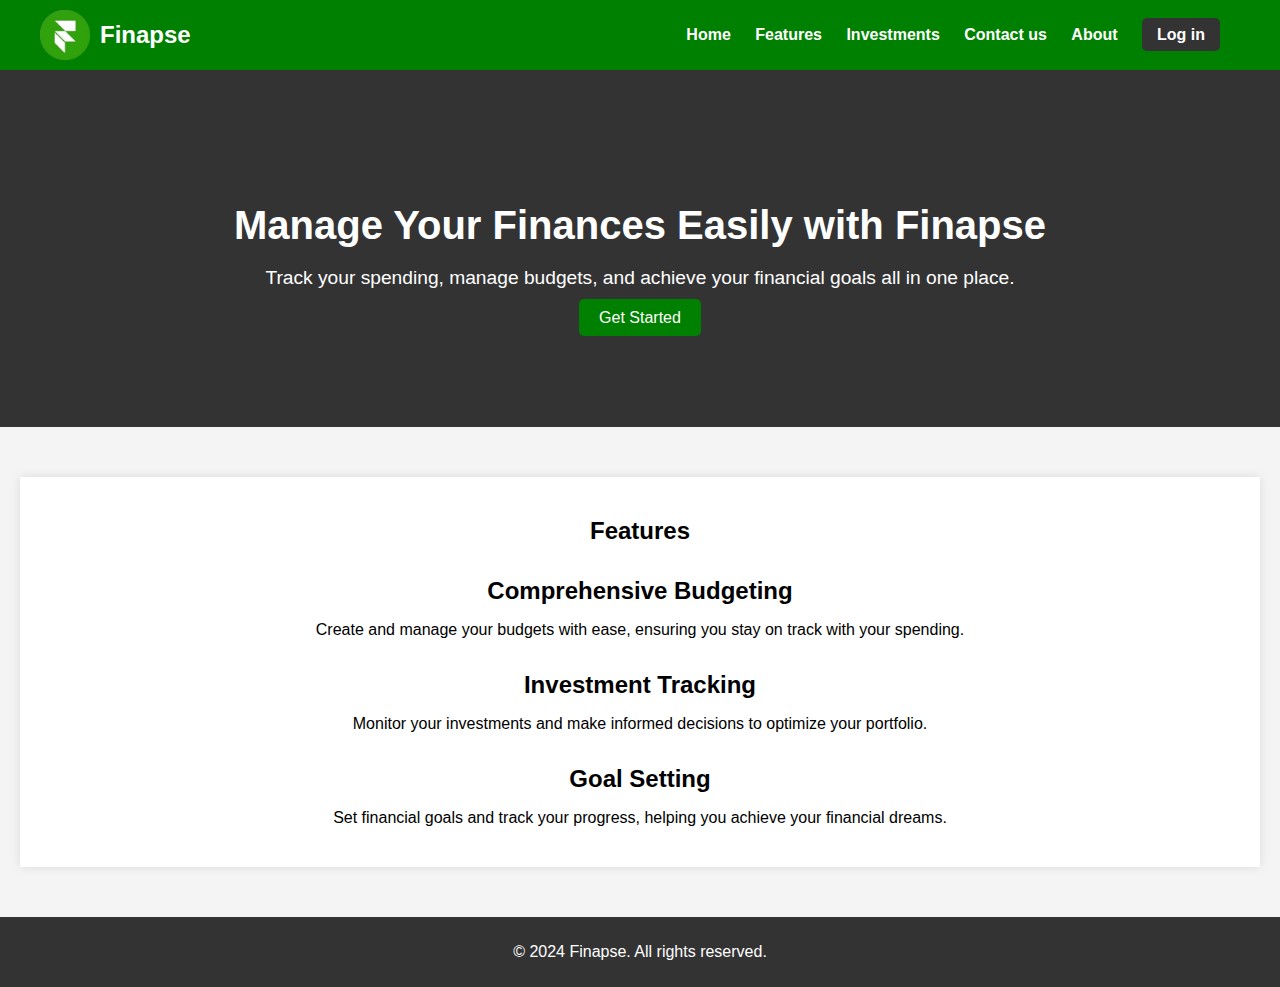
<file: index.html>
<!-- 
  Document: Finapse - Financial Management HTML Template
  Author: [Dhruv Maratha]
  Description: A basic HTML template for a financial management website.
-->

<!DOCTYPE html>
<html lang="en">
<head>
  <!-- 
    Meta tags for character encoding and viewport settings.
  -->
  <meta charset="UTF-8">
  <meta name="viewport" content="width=device-width, initial-scale=1.0">
  
  <!-- 
    Document title.
  -->
  <title>Finapse - Financial Management</title>
  
  <!-- 
    Link to external stylesheet.
  -->
  <link rel="stylesheet" href="styles.css">
</head>
<body>
  <!-- 
    Header section containing navigation menu.
  -->
  <header>
    <nav>
      <!-- 
        Logo container with image and text.
      -->
      <div class="logo-container">
        <img src="images/Logo.png" alt="Finapse Logo" class="logo-image">
        <h1 class="logo-text">Finapse</h1>
      </div>
      
      <!-- 
        Navigation menu with links to different pages.
      -->
      <ul>
        <li><a href="index.html">Home</a></li>
        <li><a href="#features">Features</a></li>
        <li><a href="investment.html">Investments</a></li>
        <li><a href="contact.html">Contact us</a></li>
        <li><a href="about.html">About</a></li>
        <li><a href="login.html" class="button">Log in</a></li>
      </ul>
    </nav>
  </header>
  
  <!-- 
    Main content section.
  -->
  <main>
    <!-- 
      Hero section with heading, paragraph, and call-to-action button.
    -->
    <section class="hero">
      <h2>Manage Your Finances Easily with Finapse</h2>
      <p>Track your spending, manage budgets, and achieve your financial goals all in one place.</p>
      <a href="#" class="button">Get Started</a>
    </section>
    
    <!-- 
      Features section with heading and feature items.
    -->
    <section id="features" class="features-section">
      <h2>Features</h2>
      <div class="feature-item">
        <h4>Comprehensive Budgeting</h4>
        <p>Create and manage your budgets with ease, ensuring you stay on track with your spending.</p>
      </div>
      <div class="feature-item">
        <h4>Investment Tracking</h4>
        <p>Monitor your investments and make informed decisions to optimize your portfolio.</p>
      </div>
      <div class="feature-item">
        <h4>Goal Setting</h4>
        <p>Set financial goals and track your progress, helping you achieve your financial dreams.</p>
      </div>
    </section>
  </main>
  
  <!-- 
    Footer section with copyright information.
  -->
  <footer>
    <p>&copy; 2024 Finapse. All rights reserved.</p>
  </footer>
</body>
</html>
</file>
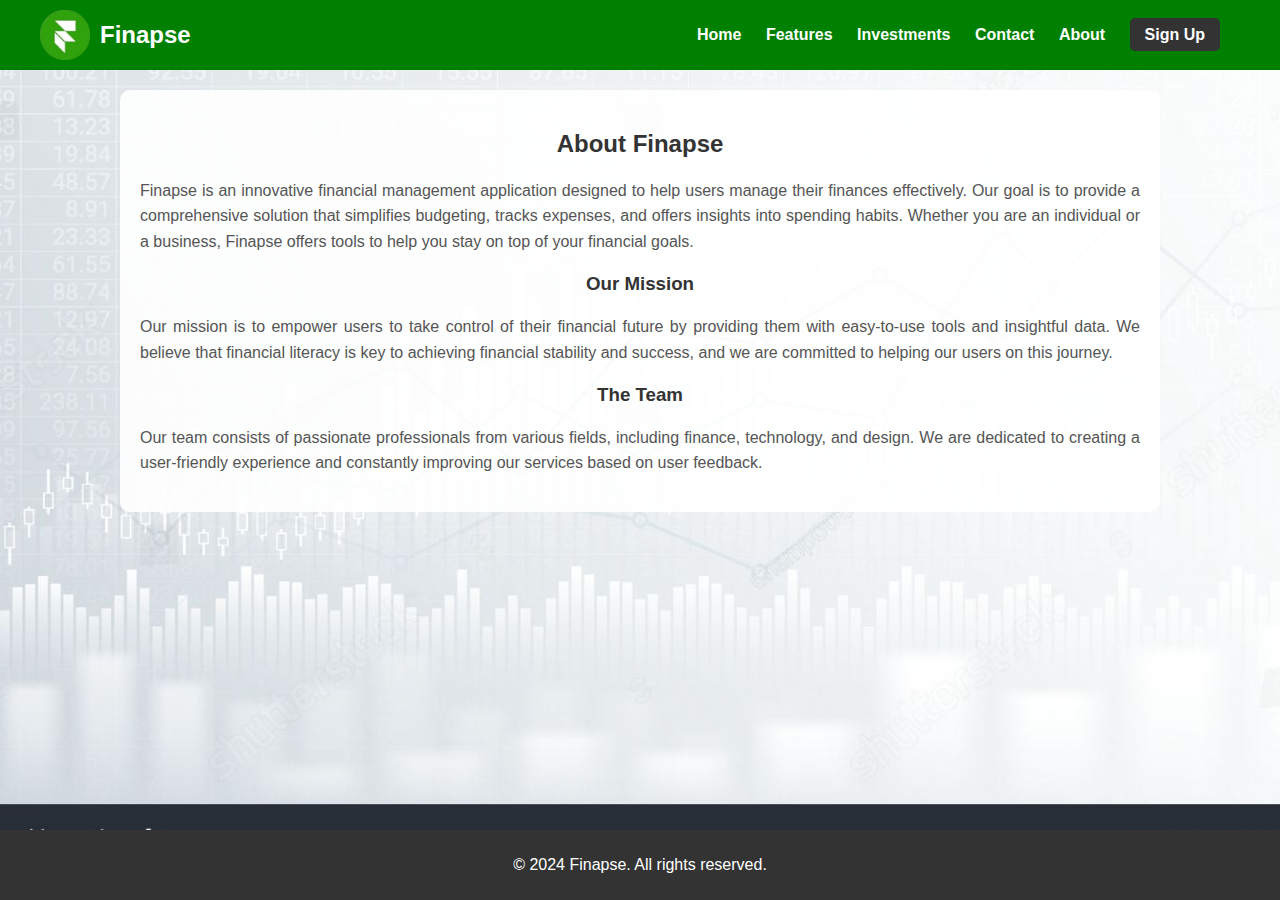
<file: about.html>
<!DOCTYPE html>
<html lang="en">
<head>
    <meta charset="UTF-8">
    <meta name="viewport" content="width=device-width, initial-scale=1.0">
    <title>About Finapse</title>
    <link rel="stylesheet" href="about.css">
</head>
<body>
    <header>
        <nav>
            <div class="logo-container">
                <img src="images/Logo.png" alt="Finapse Logo" class="logo-image">
                <h1 class="logo-text">Finapse</h1>
            </div>
            <ul>
                <li><a href="index.html">Home</a></li>
                <li><a href="index.html#features">Features</a></li>
                <li><a href="investment.html">Investments</a></li>
                <li><a href="contact.html">Contact</a></li>
                <li><a href="about.html">About</a></li>
                <li><a href="signup.html" class="button">Sign Up</a></li>
            </ul>
        </nav>
    </header>

    <main>
        <section class="about-section">
            <h2>About Finapse</h2>
            <p>Finapse is an innovative financial management application designed to help users manage their finances effectively. Our goal is to provide a comprehensive solution that simplifies budgeting, tracks expenses, and offers insights into spending habits. Whether you are an individual or a business, Finapse offers tools to help you stay on top of your financial goals.</p>
            <h3>Our Mission</h3>
            <p>Our mission is to empower users to take control of their financial future by providing them with easy-to-use tools and insightful data. We believe that financial literacy is key to achieving financial stability and success, and we are committed to helping our users on this journey.</p>
            <h3>The Team</h3>
            <p>Our team consists of passionate professionals from various fields, including finance, technology, and design. We are dedicated to creating a user-friendly experience and constantly improving our services based on user feedback.</p>
        </section>
    </main>

    <footer>
        <p>&copy; 2024 Finapse. All rights reserved.</p>
    </footer>
</body>
</html>
</file>
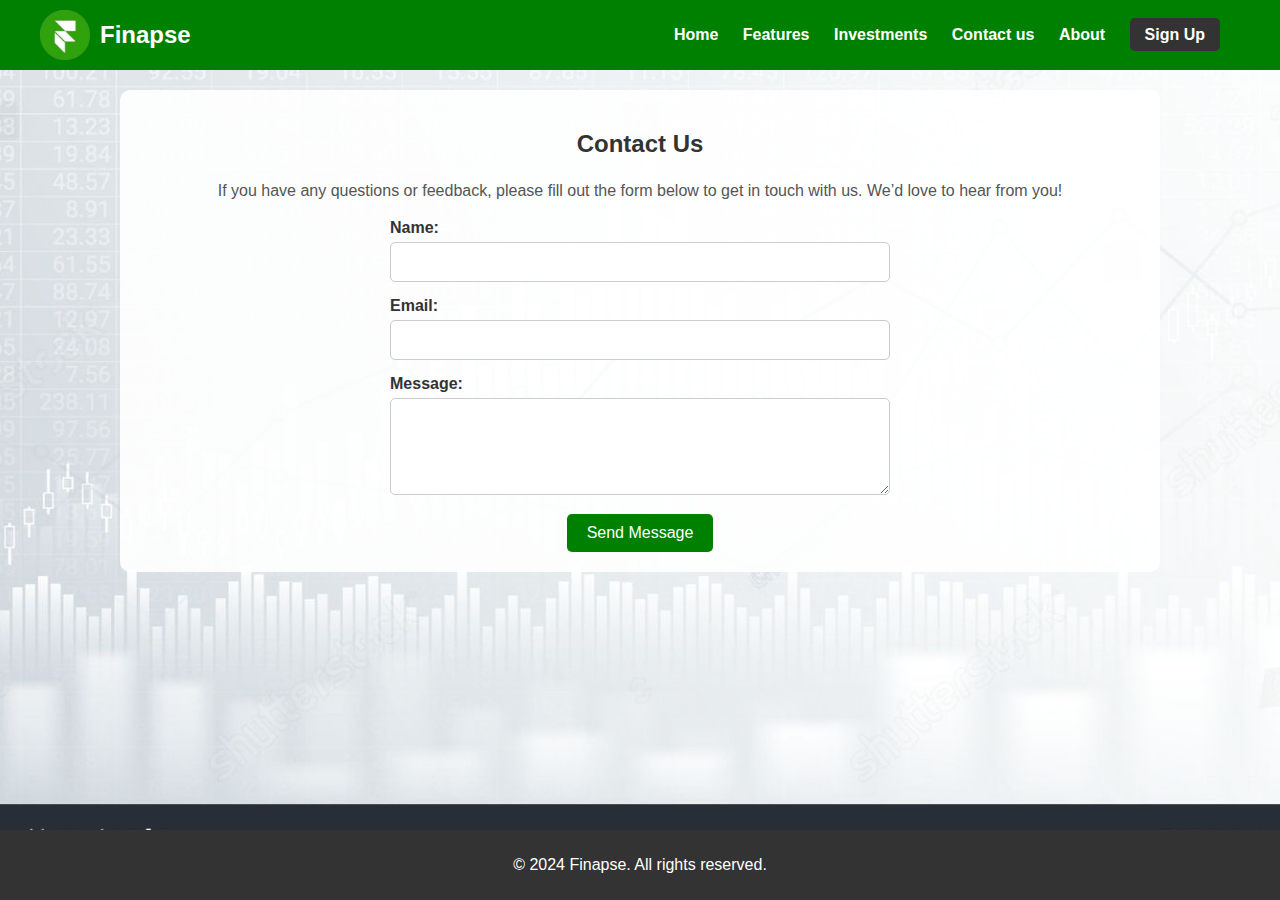
<file: bank-details.html>
<!DOCTYPE html>
<html lang="en">
<head>
    <meta charset="UTF-8">
    <meta name="viewport" content="width=device-width, initial-scale=1.0">
    <title>Contact Us - Finapse</title>
    <link rel="stylesheet" href="contact.css">
</head>
<body>
    <header>
        <nav>
            <div class="logo-container">
                <img src="images/Logo.png" alt="Finapse Logo" class="logo-image">
                <h1 class="logo-text">Finapse</h1>
            </div>
            <ul>
                <li><a href="index.html">Home</a></li>
                <li><a href="index.html#features">Features</a></li>
                <li><a href="investment.html">Investments</a></li>
                <li><a href="contact.html">Contact us</a></li>
                <li><a href="about.html">About</a></li>
                <li><a href="signup.html" class="button">Sign Up</a></li>
            </ul>
        </nav>
    </header>

    <main>
        <section class="contact-section">
            <h2>Contact Us</h2>
            <p>If you have any questions or feedback, please fill out the form below to get in touch with us. We’d love to hear from you!</p>
            <form action="#" method="post">
                <div class="form-group">
                    <label for="name">Name:</label>
                    <input type="text" id="name" name="name" required>
                </div>
                <div class="form-group">
                    <label for="email">Email:</label>
                    <input type="email" id="email" name="email" required>
                </div>
                <div class="form-group">
                    <label for="message">Message:</label>
                    <textarea id="message" name="message" rows="5" required></textarea>
                </div>
                <button type="submit" class="submit-button">Send Message</button>
            </form>
        </section>
    </main>

    <footer>
        <p>&copy; 2024 Finapse. All rights reserved.</p>
    </footer>
</body>
</html>
</file>
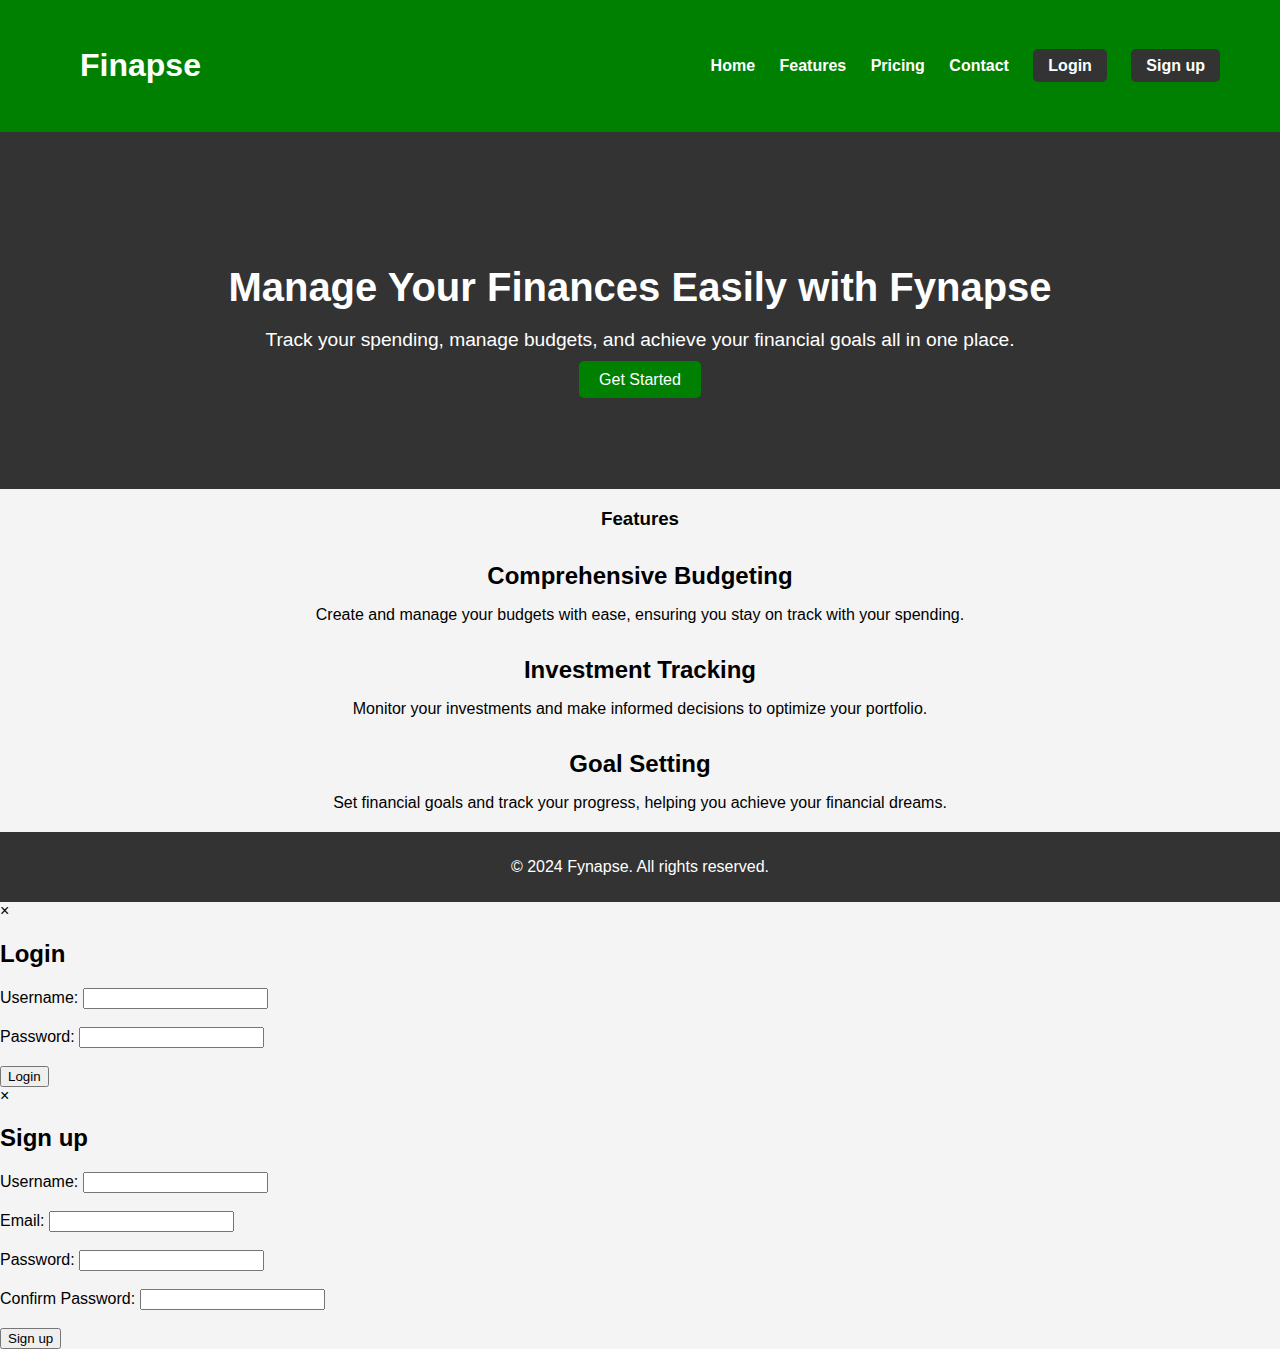
<file: Fynapse.html>
<!DOCTYPE html>
<html lang="en">
<head>
    <meta charset="UTF-8">
    <meta name="viewport" content="width=device-width, initial-scale=1.0">
    <title>Fynapse - Financial Management</title>
    <link rel="stylesheet" href="styles.css">
</head>
<body>
    <header>
        <nav aria-label="Main Navigation">
            <figure class="logo">
                <h1>Finapse</h1>
            </figure>
            <ul>
                <li><a href="#" title="Home">Home</a></li>
                <li><a href="#" title="Features">Features</a></li>
                <li><a href="#" title="Pricing">Pricing</a></li>
                <li><a href="#" title="Contact">Contact</a></li>
                <li><a href="#" title="Login" class="button" id="login-button">Login</a></li>
                <li><a href="#" title="Sign up" class="button" id="signup-button">Sign up</a></li>
            </ul>
        </nav>
    </header>
    <main>
        <section class="hero">
            <h2>Manage Your Finances Easily with Fynapse</h2>
            <p>Track your spending, manage budgets, and achieve your financial goals all in one place.</p>
            <a href="#" title="Get started with Fynapse" class="button">Get Started</a>
        </section>
        <section class="features">
            <h3>Features</h3>
            <aside class="feature-item">
                <h4>Comprehensive Budgeting</h4>
                <p>Create and manage your budgets with ease, ensuring you stay on track with your spending.</p>
            </aside>
            <aside class="feature-item">
                <h4>Investment Tracking</h4>
                <p>Monitor your investments and make informed decisions to optimize your portfolio.</p>
            </aside>
            <aside class="feature-item">
                <h4>Goal Setting</h4>
                <p>Set financial goals and track your progress, helping you achieve your financial dreams.</p>
            </aside>
        </section>
    </main>
    <footer>
        <p>&copy; 2024 Fynapse. All rights reserved.</p>
    </footer>

    <!-- Login Modal -->
    <div id="login-modal" class="modal">
        <div class="modal-content">
            <span class="close">&times;</span>
            <h2>Login</h2>
            <form id="login-form">
                <label for="username">Username:</label>
                <input type="text" id="username" name="username"><br><br>
                <label for="password">Password:</label>
                <input type="password" id="password" name="password"><br><br>
                <input type="submit" value="Login">
            </form>
        </div>
    </div>

    <!-- Sign up Modal -->
    <div id="signup-modal" class="modal">
        <div class="modal-content">
            <span class="close">&times;</span>
            <h2>Sign up</h2>
            <form id="signup-form">
                <label for="username">Username:</label>
                <input type="text" id="username" name="username"><br><br>
                <label for="email">Email:</label>
                <input type="email" id="email" name="email"><br><br>
                <label for="password">Password:</label>
                <input type="password" id="password" name="password"><br><br>
                <label for="confirm-password">Confirm Password:</label>
                <input type="password" id="confirm-password" name="confirm-password"><br><br>
                <input type="submit" value="Sign up">
            </form>
        </div>
    </div>
<script>
    // Get the modal elements
var loginModal = document.getElementById("login-modal");
var signupModal = document.getElementById("signup-modal");

// Get the button elements
var loginButton = document.getElementById("login-button");
var signupButton = document.getElementById("signup-button");

// Get the close elements
var loginClose = loginModal.querySelector(".close");
var signupClose = signupModal.querySelector(".close");

// Add event listeners to the buttons
loginButton.addEventListener("click", function() {
  loginModal.style.display = "block";
});

signupButton.addEventListener("click", function() {
  signupModal.style.display = "block";
});

// Add event listeners to the close buttons
loginClose.addEventListener("click", function() {
  loginModal.style.display = "none";
});

signupClose.addEventListener("click", function() {
  signupModal.style.display = "none";
});

// Add event listener to the login form
document.getElementById("login-form").addEventListener("submit", function(event) {
  event.preventDefault();
  // TO DO: Add login functionality here
  console.log("Login form submitted");
});

// Add event listener to the sign up form
document.getElementById("signup-form").addEventListener("submit", function(event) {
  event.preventDefault();
  // TO DO: Add sign up functionality here
  console.log("Sign up form submitted");
});

// Add event listener to the window to close the modals when clicked outside
window.addEventListener("click", function(event) {
  if (event.target == loginModal) {
    loginModal.style.display = "none";
  }
  if (event.target == signupModal) {
    signupModal.style.display = "none";
  }
});
</script>
</file>
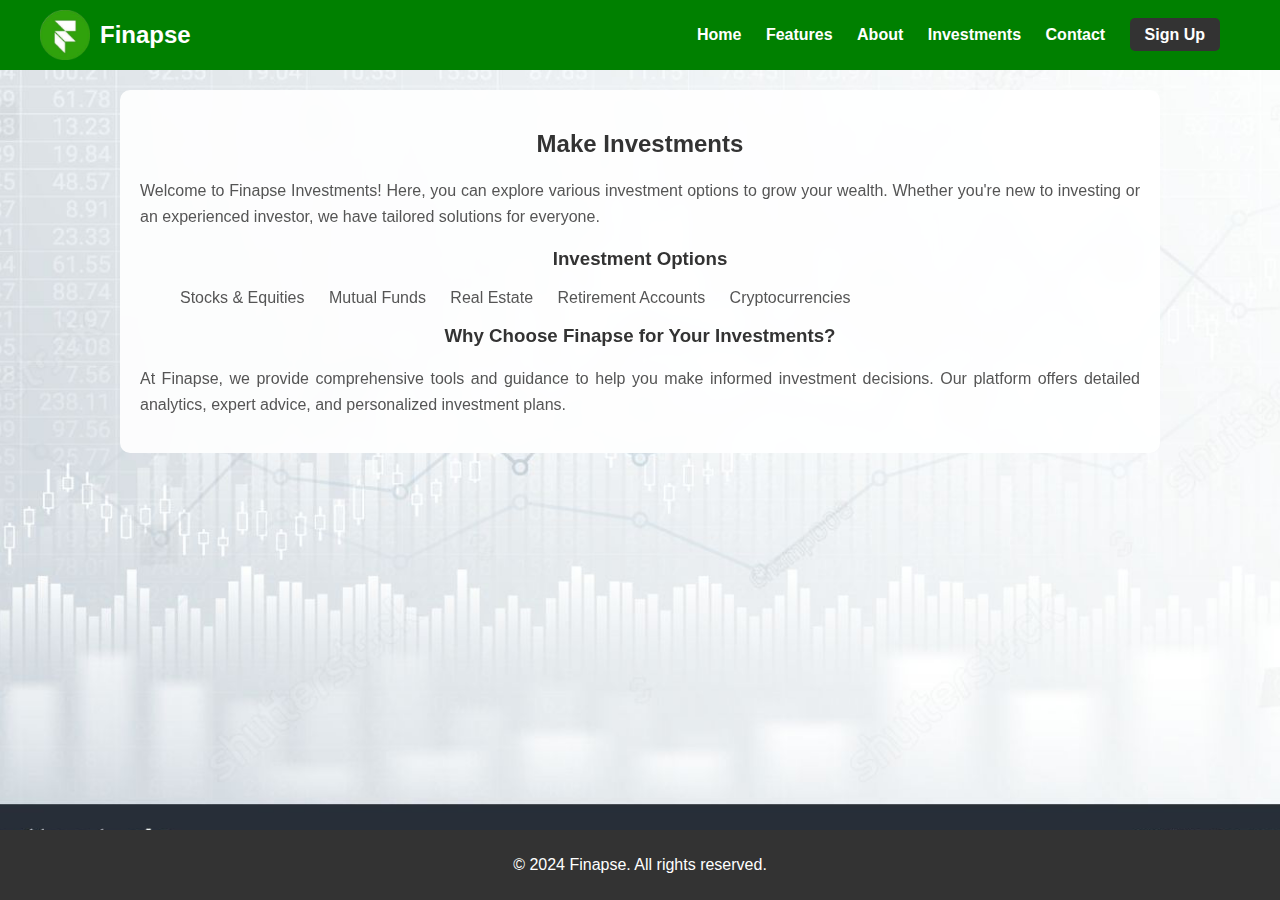
<file: investment.html>
<!DOCTYPE html>
<html lang="en">
<head>
    <meta charset="UTF-8">
    <meta name="viewport" content="width=device-width, initial-scale=1.0">
    <title>Make Investments - Finapse</title>
    <link rel="stylesheet" href="investments.css">
</head>
<body>
    <header>
        <nav>
            <div class="logo-container">
                <img src="images/Logo.png" alt="Finapse Logo" class="logo-image">
                <h1 class="logo-text">Finapse</h1>
            </div>
            <ul>
                <li><a href="index.html">Home</a></li>
                <li><a href="index.html#features">Features</a></li>
                <li><a href="about.html">About</a></li>
                <li><a href="investments.html">Investments</a></li> <!-- Updated Menu Item -->
                <li><a href="contact.html">Contact</a></li>
                <li><a href="signup.html" class="button">Sign Up</a></li>
            </ul>
        </nav>
    </header>

    <main>
        <section class="investments-section">
            <h2>Make Investments</h2>
            <p>Welcome to Finapse Investments! Here, you can explore various investment options to grow your wealth. Whether you're new to investing or an experienced investor, we have tailored solutions for everyone.</p>
            <h3>Investment Options</h3>
            <ul>
                <li>Stocks & Equities</li>
                <li>Mutual Funds</li>
                <li>Real Estate</li>
                <li>Retirement Accounts</li>
                <li>Cryptocurrencies</li>
            </ul>
            <h3>Why Choose Finapse for Your Investments?</h3>
            <p>At Finapse, we provide comprehensive tools and guidance to help you make informed investment decisions. Our platform offers detailed analytics, expert advice, and personalized investment plans.</p>
        </section>
    </main>

    <footer>
        <p>&copy; 2024 Finapse. All rights reserved.</p>
    </footer>
</body>
</html>
</file>
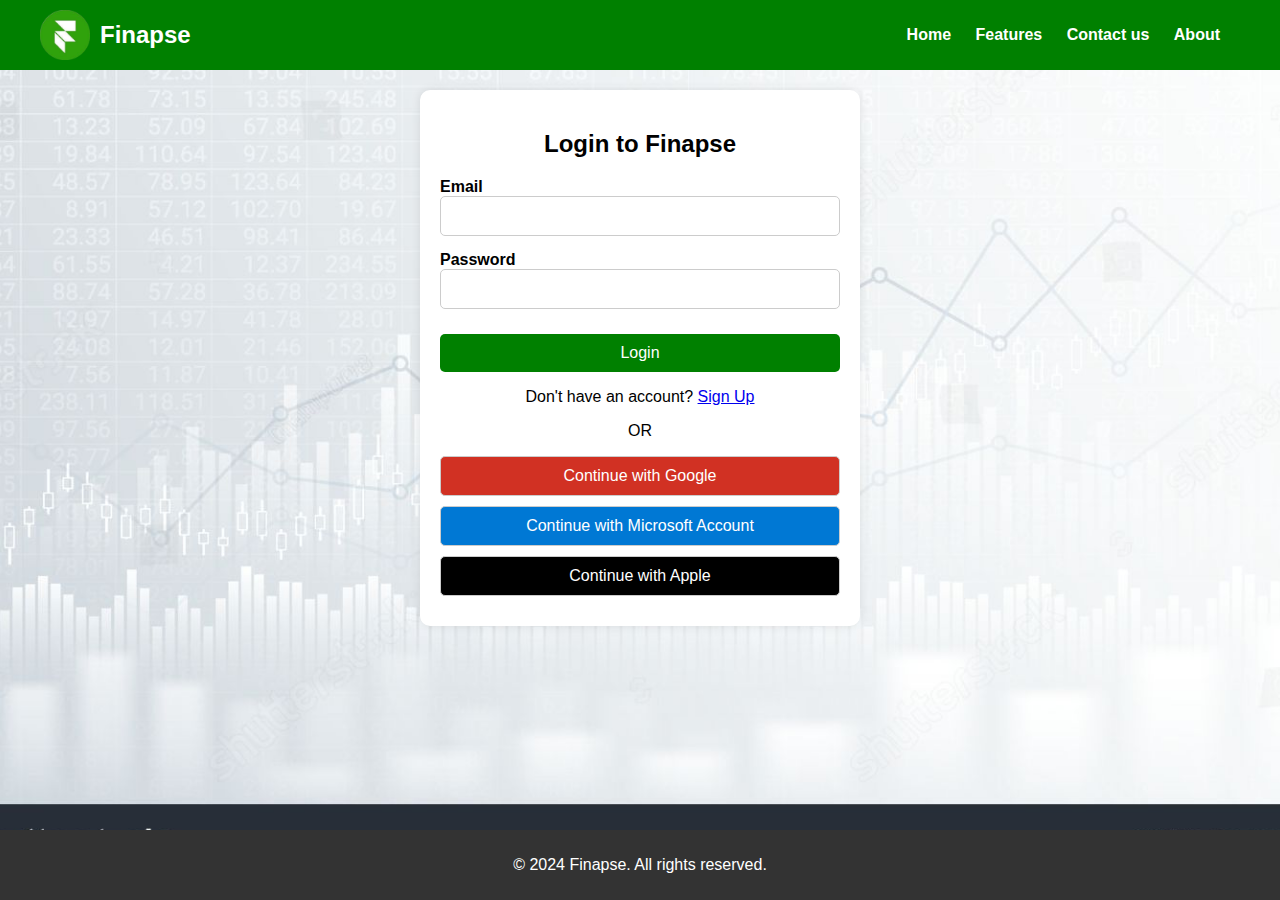
<file: login.html>
<!DOCTYPE html>
<html lang="en">
<head>
    <meta charset="UTF-8">
    <meta name="viewport" content="width=device-width, initial-scale=1.0">
    <title>Login - Finapse</title>
    <link rel="stylesheet" href="style.css">
</head>
<body>
    <header>
        <nav>
            <div class="logo-container">
                <img src="images/Logo.png" alt="Finapse Logo" class="logo-image">
                <h1 class="logo-text">Finapse</h1>
            </div>
            <ul>
                <li><a href="index.html">Home</a></li>
                <li><a href="#">Features</a></li>
                <!-- <li><a href="#">Investments</a></li> -->
                <li><a href="contact.html">Contact us</a></li>
                <li><a href="about.html">About</a></li>
            </ul>
        </nav>
    </header>
    <div class="container">
        <div class="form-container">
            <h2>Login to Finapse</h2>
            <form action="/login" method="POST">
                <div class="form-group">
                    <label for="email">Email</label>
                    <input type="email" id="email" name="email" required>
                </div>
                <div class="form-group">
                    <label for="password">Password</label>
                    <input type="password" id="password" name="password" required>
                </div>
                <button type="submit">Login</button>
            </form>
            <p style="text-align: center;">Don't have an account? <a href="signup.html">Sign Up</a></p>
        </div>

    <div>
        <p style="text-align: center;">OR</p>
        <button class="social-login Google">Continue with Google</button>
        <button class="social-login microsoft ">Continue with Microsoft Account</button>
        <button class="social-login apple">Continue with Apple</button>
     </div>
    </div>
    <footer>
        <p>&copy; 2024 Finapse. All rights reserved.</p>
    </footer>
</body>
</html>
</file>
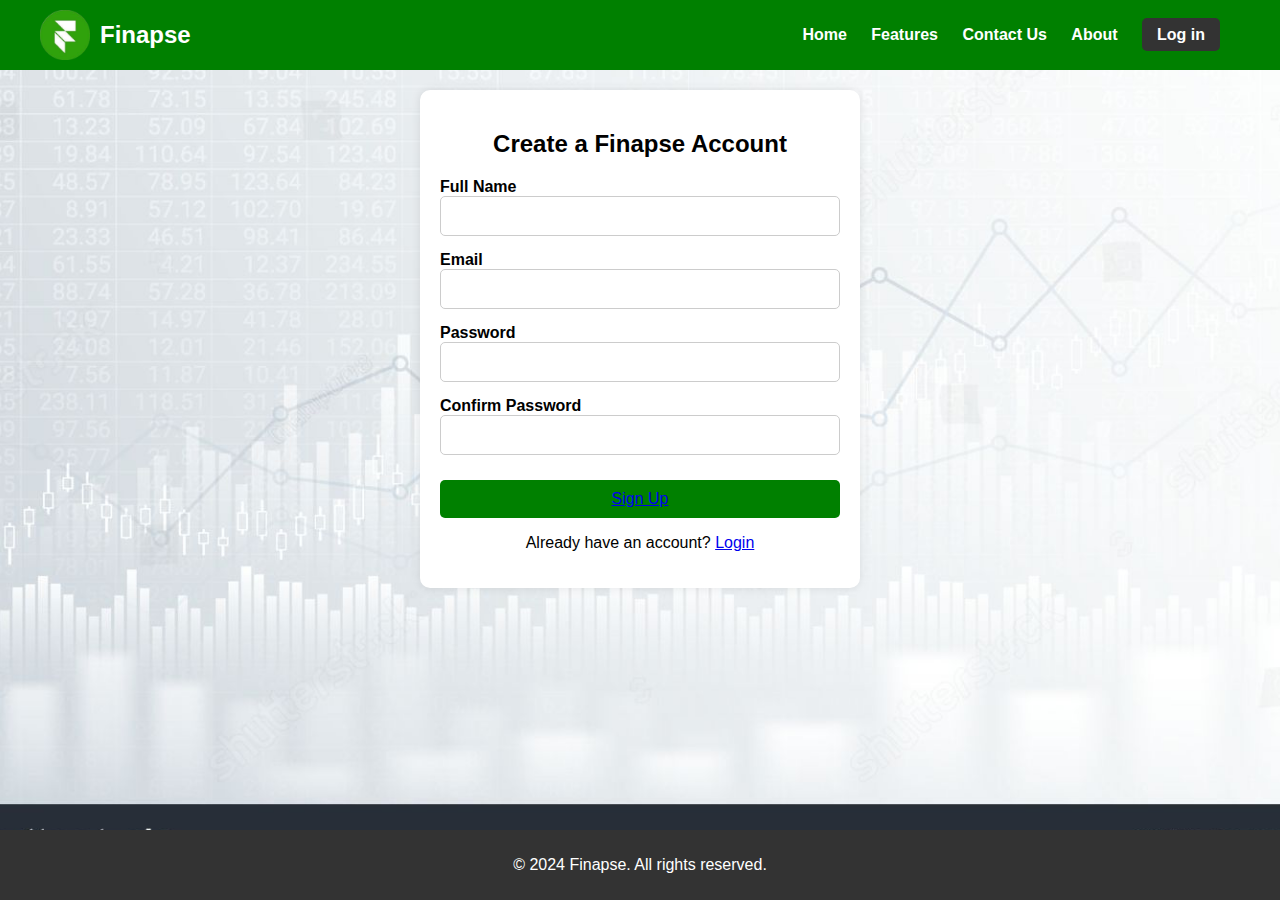
<file: signup.html>
<!DOCTYPE html>
<html lang="en">
<head>
    <meta charset="UTF-8">
    <meta name="viewport" content="width=device-width, initial-scale=1.0">
    <title>Sign Up - Finapse</title>
    <link rel="stylesheet" href="style.css">
    <script>
        function submitSignupForm(event) {
            event.preventDefault();
            const formData = new FormData(event.target);
            fetch('http://localhost:3000/signup', {
                method: 'POST',
                headers: { 'Content-Type': 'application/json' },
                body: JSON.stringify(Object.fromEntries(formData))
            }).then(response => response.json())
              .then(data => {
                  console.log('Success:', data);
                  window.location.href = 'bank-details.html?email=' + data.email;
              })
              .catch(error => console.error('Error:', error));
        }
    </script>
</head>
<body>
    <header>
        <nav>
            <div class="logo-container">
                <img src="images/Logo.png" alt="Finapse Logo" class="logo-image">
                <h1 class="logo-text">Finapse</h1>
            </div>
            <ul>
                <li><a href="index.html">Home</a></li>
                <li><a href="#">Features</a></li>
                <!-- <li><a href="#">Investments</a></li> -->
                <li><a href="contact.html">Contact Us</a></li>
                <li><a href="about.html">About</a></li>
                <li><a href="login.html" class="button">Log in</a></li>
            </ul>
        </nav>
    </header>
    <div class="container">
        <div class="form-container">
            <h2>Create a Finapse Account</h2>
            <form onsubmit="submitSignupForm(event)" action="/signup" method="POST">
                <div class="form-group">
                    <label for="name">Full Name</label>
                    <input type="text" id="name" name="name" required>
                </div>
                <div class="form-group">
                    <label for="email">Email</label>
                    <input type="email" id="email" name="email" required>
                </div>
                <div class="form-group">
                    <label for="password">Password</label>
                    <input type="password" id="password" name="password" required>
                </div>
                <div class="form-group">
                    <label for="confirm_password">Confirm Password</label>
                    <input type="password" id="confirm_password" name="confirm_password" required>
                </div>
                <button type="submit"><a href="bank-details.html">Sign Up</a></button>
            </form>
            <p style="text-align: center;">Already have an account? <a href="login.html">Login</a></p>
        </div>
    </div>
    <footer>
        <p>&copy; 2024 Finapse. All rights reserved.</p>
    </footer>
</body>
</html>
</file>
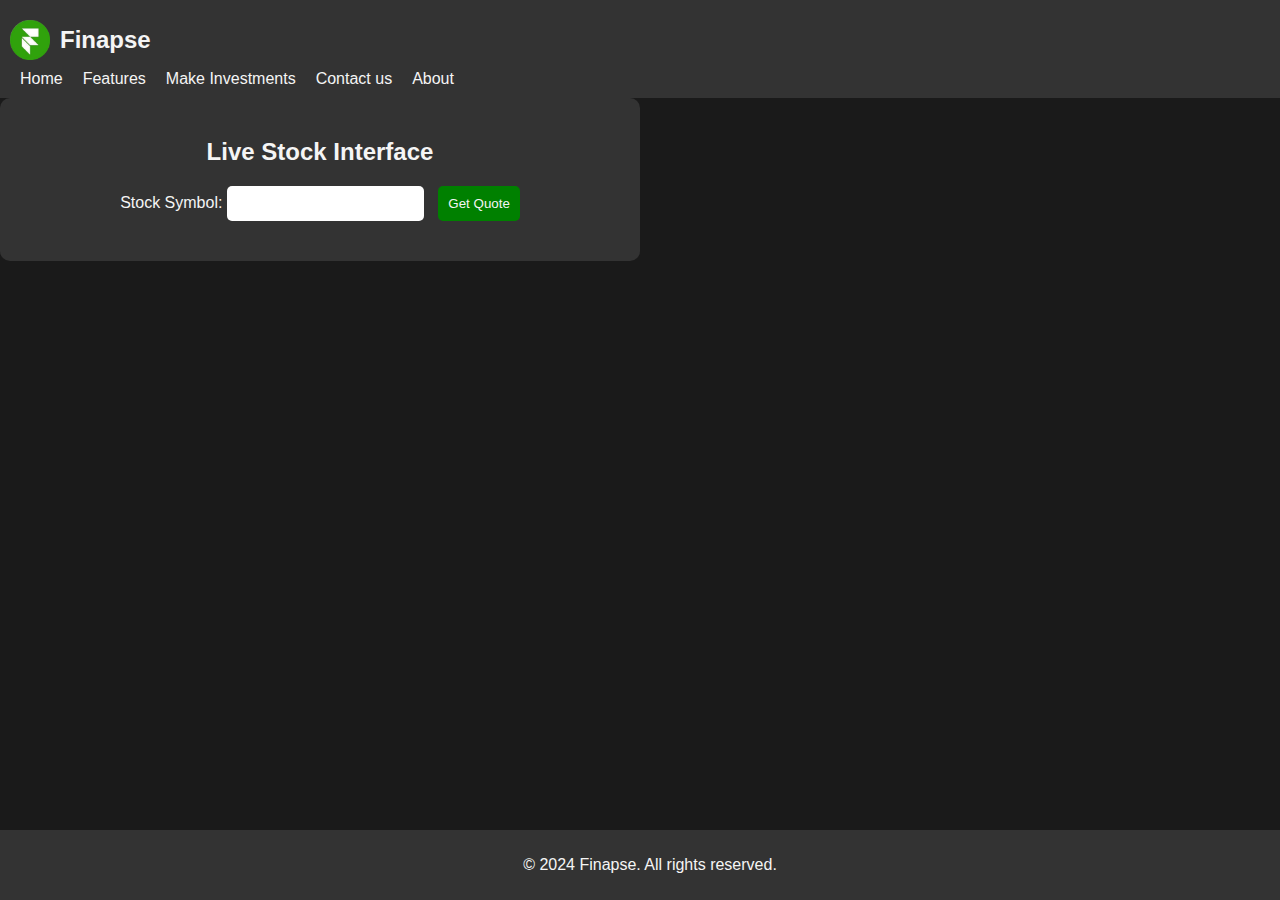
<file: stocks.html>
<!DOCTYPE html>
<html lang="en">
<head>
    <meta charset="UTF-8">
    <meta name="viewport" content="width=device-width, initial-scale=1.0">
    <title>Live Stock Interface</title>
    <link rel="stylesheet" href="stocks.css">
</head>
<body>
    <header>
        <nav>
            <div class="logo-container">
                <img src="images/Logo.png" alt="Finapse Logo" class="logo-image">
                <h1 class="logo-text">Finapse</h1>
            </div>
            <ul>
                <li><a href="index.html">Home</a></li>
                <li><a href="index.html#features">Features</a></li>
                <li><a href="investments.html">Make Investments</a></li>
                <li><a href="contact.html">Contact us</a></li>
                <li><a href="about.html">About</a></li>
                <!-- <li><a href="signup.html" class="button">Sign Up</a></li> -->
            </ul>
        </nav>
    </header>

    <main>
        <div class="stock-container">
            <h2>Live Stock Interface</h2>
            <form id="stockForm">
                <label for="symbol">Stock Symbol:</label>
                <input type="text" id="symbol" name="symbol" required>
                <button type="submit">Get Quote</button>
            </form>
            <div id="stockData"></div>
        </div>
    </main>

    <footer>
        <p>&copy; 2024 Finapse. All rights reserved.</p>
    </footer>

    <script src="app.js"></script>
</body>
</html>
</file>
<file: styles.css>
/* Basic Styles */
html {
    scroll-behavior: smooth;
}

body {
    font-family: Arial, sans-serif;
    margin: 0;
    padding: 0;
    background-color: #f4f4f4;
}

header {
    background-color: green;
    padding: 10px 20px;
    color: white;
    text-align: center;
}

nav {
    display: flex;
    justify-content: space-between;
    align-items: center;
    max-width: 1200px;
    margin: 0 auto;
}

.logo-container {
    display: flex;
    align-items: center;
}

.logo-image {
    width: 50px; /* Adjust size as needed */
    height: auto;
    margin-right: 10px;
}

.logo-text {
    margin: 0;
    font-size: 24px; /* Adjust font size as needed */
}

ul {
    list-style-type: none;
    margin: 0;
    padding: 0;
}

ul li {
    display: inline;
    margin-right: 20px;
}

ul li a {
    color: white;
    text-decoration: none;
    font-weight: bold;
}

ul li a.button {
    background-color: #333;
    padding: 8px 15px;
    border-radius: 5px;
}

.hero {
    text-align: center;
    padding: 100px 20px;
    background: #333;
    color: white;
}

.hero h2 {
    font-size: 2.5em;
    margin-bottom: 10px;
}

.hero p {
    font-size: 1.2em;
    margin-bottom: 20px;
}

.hero .button {
    background-color: green;
    color: white;
    padding: 10px 20px;
    border-radius: 5px;
    text-decoration: none;
}

.features-section {
    text-align: center;
    max-width: 1200px;
    margin: 50px auto;
    padding: 20px;
    background-color: white;
    box-shadow: 0px 0px 10px rgba(0, 0, 0, 0.1);
}

.features h3 {
    text-align: center;
    margin-bottom: 30px;
}

.feature-item {
    margin-bottom: 20px;
    text-align: center;
}

.feature-item h4 {
    font-size: 1.5em;
    margin-bottom: 10px;
}

footer {
    background-color: #333;
    color: white;
    text-align: center;
    padding: 10px 20px;
}
</file>
<file: about.css>
/* General Styles (already in place) */
body {
    font-family: Arial, sans-serif;
    background-image: url('images/Background image.jpg');
    background-size: cover;
    background-position: center;
    margin: 0;
    padding: 0;
    display: flex;
    flex-direction: column;
    min-height: 100vh;
}

header, footer {
    background-color: rgba(0, 0, 0, 0.7);
    color: white;
    text-align: center;
    padding: 10px 20px;
}

header {
    background-color: green;
}

nav {
    display: flex;
    justify-content: space-between;
    align-items: center;
    max-width: 1200px;
    margin: 0 auto;
}

.logo-container {
    display: flex;
    align-items: center;
}

.logo-image {
    width: 50px;
    height: auto;
    margin-right: 10px;
}

.logo-text {
    margin: 0;
    font-size: 24px;
}

ul {
    list-style-type: none;
    margin: 0;
    padding: 0;
}

ul li {
    display: inline;
    margin-right: 20px;
}

ul li a {
    color: white;
    text-decoration: none;
    font-weight: bold;
}

ul li a.button {
    background-color: #333;
    padding: 8px 15px;
    border-radius: 5px;
}

/* About Section Styles */
.about-section {
    padding: 20px;
    background-color: rgba(255, 255, 255, 0.9);
    margin: 20px auto;
    border-radius: 10px;
    max-width: 1000px;
}

.about-section h2, .about-section h3 {
    text-align: center;
    color: #333;
}

.about-section p {
    text-align: justify;
    line-height: 1.6;
    color: #555;
}

footer {
    background-color: #333;
    color: white;
    text-align: center;
    padding: 10px 20px;
    margin-top: auto;
}
</file>
<file: contact.css>
/* General Styles (already in place) */
body {
    font-family: Arial, sans-serif;
    background-image: url('images/Background image.jpg');
    background-size: cover;
    background-position: center;
    margin: 0;
    padding: 0;
    display: flex;
    flex-direction: column;
    min-height: 100vh;
}

header, footer {
    background-color: rgba(0, 0, 0, 0.7);
    color: white;
    text-align: center;
    padding: 10px 20px;
}

header {
    background-color: green;
}

nav {
    display: flex;
    justify-content: space-between;
    align-items: center;
    max-width: 1200px;
    margin: 0 auto;
}

.logo-container {
    display: flex;
    align-items: center;
}

.logo-image {
    width: 50px;
    height: auto;
    margin-right: 10px;
}

.logo-text {
    margin: 0;
    font-size: 24px;
}

ul {
    list-style-type: none;
    margin: 0;
    padding: 0;
}

ul li {
    display: inline;
    margin-right: 20px;
}

ul li a {
    color: white;
    text-decoration: none;
    font-weight: bold;
}

ul li a.button {
    background-color: #333;
    padding: 8px 15px;
    border-radius: 5px;
}

/* Contact Section Styles */
.contact-section {
    padding: 20px;
    background-color: rgba(255, 255, 255, 0.9);
    margin: 20px auto;
    border-radius: 10px;
    max-width: 1000px;
}

.contact-section h2 {
    text-align: center;
    color: #333;
}

.contact-section p {
    text-align: center;
    color: #555;
    line-height: 1.6;
}

form {
    display: flex;
    flex-direction: column;
    align-items: center;
}

.form-group {
    width: 100%;
    max-width: 500px;
    margin-bottom: 15px;
}

.form-group label {
    display: block;
    margin-bottom: 5px;
    font-weight: bold;
    color: #333;
}

.form-group input, .form-group textarea {
    width: 100%;
    padding: 10px;
    border-radius: 5px;
    border: 1px solid #ccc;
    box-sizing: border-box;
    font-size: 1em;
}

.submit-button {
    background-color: green;
    color: white;
    padding: 10px 20px;
    border: none;
    border-radius: 5px;
    cursor: pointer;
    font-size: 1em;
}

.submit-button:hover {
    background-color: #45a049;
}

/* Footer styling */
footer {
    background-color: #333;
    color: white;
    text-align: center;
    padding: 10px 20px;
    margin-top: auto;
}
</file>
<file: investments.css>
/* General Styles */
body {
    font-family: Arial, sans-serif;
    background-image: url('images/Background image.jpg');
    background-size: cover;
    background-position: center;
    margin: 0;
    padding: 0;
    display: flex;
    flex-direction: column;
    min-height: 100vh;
}

header, footer {
    background-color: #333;
    color: white;
    text-align: center;
    padding: 10px 20px;
}

header {
    background-color: green;
}

nav {
    display: flex;
    justify-content: space-between;
    align-items: center;
    max-width: 1200px;
    margin: 0 auto;
}

.logo-container {
    display: flex;
    align-items: center;
}

.logo-image {
    width: 50px; /* Adjust size as needed */
    height: auto;
    margin-right: 10px;
}

.logo-text {
    margin: 0;
    font-size: 24px; /* Adjust font size as needed */
}

ul {
    list-style-type: none;
    margin: 0;
    padding: 0;
}

ul li {
    display: inline;
    margin-right: 20px;
}

ul li a {
    color: white;
    text-decoration: none;
    font-weight: bold;
}

ul li a.button {
    background-color: #333;
    padding: 8px 15px;
    border-radius: 5px;
}

.container {
    width: 400px;
    max-width: 90%;
    background-color: white;
    padding: 20px;
    border-radius: 10px;
    box-shadow: 0px 0px 10px rgba(0, 0, 0, 0.1);
    margin: 20px auto;
}

h2 {
    text-align: center;
    margin-bottom: 20px;
}

form {
    display: flex;
    flex-direction: column;
}

label {
    margin-bottom: 5px;
    font-weight: bold;
}

input[type="text"],
input[type="email"],
input[type="password"] {
    padding: 10px;
    margin-bottom: 15px;
    border-radius: 5px;
    border: 1px solid #ccc;
    font-size: 16px;
    width: 100%;
    box-sizing: border-box;
}

input[type="text"]:focus,
input[type="email"]:focus,
input[type="password"]:focus {
    border-color: green;
    outline: none;
}

button {
    padding: 10px;
    background-color: green;
    color: white;
    border: none;
    border-radius: 5px;
    font-size: 16px;
    cursor: pointer;
    margin-top: 10px;
}

button:hover {
    background-color: green;
}

.signup-link,
.login-link {
    text-align: center;
    margin-top: 15px;
    color: #333;
}

.signup-link a,
.login-link a {
    color: green;
    text-decoration: none;
}

.signup-link a:hover,
.login-link a:hover {
    text-decoration: underline;
}

footer {
    background-color: #333;
    color: white;
    text-align: center;
    padding: 10px 20px;
    margin-top: auto;
}
.social-login{
    width: 100%;
    padding: 10px 0;
    margin-bottom: 10px;
    border: 1px solid #ccc;
    border-radius: 5px;
    cursor: pointer;
    display: flex;
    align-items: center;
    justify-content: center;
    font-weight: 500;
}
.social-login i{
    margin-right: 10px;
}
.social-login.Google {
    background-color: #d13123;
    color: white;
}

.social-login.microsoft {
    background-color: #0078d4;
    color: white;
}

.social-login.apple {
    background-color: #000;
    color: white;
}

/* Investments Section Styles */
.investments-section {
    padding: 20px;
    background-color: rgba(255, 255, 255, 0.9);
    margin: 20px auto;
    border-radius: 10px;
    max-width: 1000px;
    backdrop-filter: blur(10px);
}

.investments-section h2, .investments-section h3 {
    text-align: center;
    color: #333;
}

.investments-section p {
    text-align: justify;
    line-height: 1.6;
    color: #555;
}

.investments-section ul {
    list-style-type: disc;
    padding-left: 40px;
    color: #555;
}
</file>
<file: style.css>
/* General Styles */
body {
    font-family: Arial, sans-serif;
    background-image: url('images/Background image.jpg');
    background-size: cover;
    background-position: center;
    margin: 0;
    padding: 0;
    display: flex;
    flex-direction: column;
    min-height: 100vh;
}

header, footer {
    background-color: #333;
    color: white;
    text-align: center;
    padding: 10px 20px;
}

header {
    background-color: green;
}

nav {
    display: flex;
    justify-content: space-between;
    align-items: center;
    max-width: 1200px;
    margin: 0 auto;
}

.logo-container {
    display: flex;
    align-items: center;
}

.logo-image {
    width: 50px; /* Adjust size as needed */
    height: auto;
    margin-right: 10px;
}

.logo-text {
    margin: 0;
    font-size: 24px; /* Adjust font size as needed */
}

ul {
    list-style-type: none;
    margin: 0;
    padding: 0;
}

ul li {
    display: inline;
    margin-right: 20px;
}

ul li a {
    color: white;
    text-decoration: none;
    font-weight: bold;
}

ul li a.button {
    background-color: #333;
    padding: 8px 15px;
    border-radius: 5px;
}

.container {
    width: 400px;
    max-width: 90%;
    background-color: white;
    padding: 20px;
    border-radius: 10px;
    box-shadow: 0px 0px 10px rgba(0, 0, 0, 0.1);
    margin: 20px auto;
}

h2 {
    text-align: center;
    margin-bottom: 20px;
}

form {
    display: flex;
    flex-direction: column;
}

label {
    margin-bottom: 5px;
    font-weight: bold;
}

input[type="text"],
input[type="email"],
input[type="password"] {
    padding: 10px;
    margin-bottom: 15px;
    border-radius: 5px;
    border: 1px solid #ccc;
    font-size: 16px;
    width: 100%;
    box-sizing: border-box;
}

input[type="text"]:focus,
input[type="email"]:focus,
input[type="password"]:focus {
    border-color: green;
    outline: none;
}

button {
    padding: 10px;
    background-color: green;
    color: white;
    border: none;
    border-radius: 5px;
    font-size: 16px;
    cursor: pointer;
    margin-top: 10px;
}

button:hover {
    background-color: green;
}

.signup-link,
.login-link {
    text-align: center;
    margin-top: 15px;
    color: #333;
}

.signup-link a,
.login-link a {
    color: green;
    text-decoration: none;
}

.signup-link a:hover,
.login-link a:hover {
    text-decoration: underline;
}

footer {
    background-color: #333;
    color: white;
    text-align: center;
    padding: 10px 20px;
    margin-top: auto;
}
.social-login{
    width: 100%;
    padding: 10px 0;
    margin-bottom: 10px;
    border: 1px solid #ccc;
    border-radius: 5px;
    cursor: pointer;
    display: flex;
    align-items: center;
    justify-content: center;
    font-weight: 500;
}
.social-login i{
    margin-right: 10px;
}
.social-login.Google {
    background-color: #d13123;
    color: white;
}

.social-login.microsoft {
    background-color: #0078d4;
    color: white;
}

.social-login.apple {
    background-color: #000;
    color: white;
}
</file>
<file: stocks.css>
/* General Styles */
body {
    font-family: Arial, sans-serif;
    background-color: #1a1a1a;
    color: #f5f5f5;
    margin: 0;
    padding: 0;
    display: flex;
    flex-direction: column;
    min-height: 100vh;
}

header {
    background-color: #333;
    padding: 10px;
    display: flex;
    justify-content: space-between;
    align-items: center;
}

nav ul {
    list-style-type: none;
    margin: 0;
    padding: 0;
    display: flex;
}

nav ul li {
    margin: 0 10px;
}

nav ul li a {
    color: #f5f5f5;
    text-decoration: none;
    font-size: 16px;
}

.logo-container {
    display: flex;
    align-items: center;
}

.logo-image {
    width: 40px;
    height: 40px;
    margin-right: 10px;
}

.logo-text {
    font-size: 24px;
    color: #f5f5f5;
}

.main {
    flex-grow: 1;
    display: flex;
    justify-content: center;
    align-items: center;
    padding: 20px;
}

.stock-container {
    width: 100%;
    max-width: 600px;
    padding: 20px;
    background-color: #333;
    border-radius: 10px;
    text-align: center;
}

form {
    margin-bottom: 20px;
}

form input {
    padding: 10px;
    margin-right: 10px;
    border: none;
    border-radius: 5px;
}

form button {
    padding: 10px;
    border: none;
    border-radius: 5px;
    background-color: green;
    color: #f5f5f5;
    cursor: pointer;
}

form button:hover {
    background-color: green;
}

#stockData p {
    margin: 10px 0;
}

/* Footer */
footer {
    background-color: #333;
    color: #f5f5f5;
    text-align: center;
    padding: 10px;
    position: absolute;
    bottom: 0;
    width: 100%;
}
</file>
